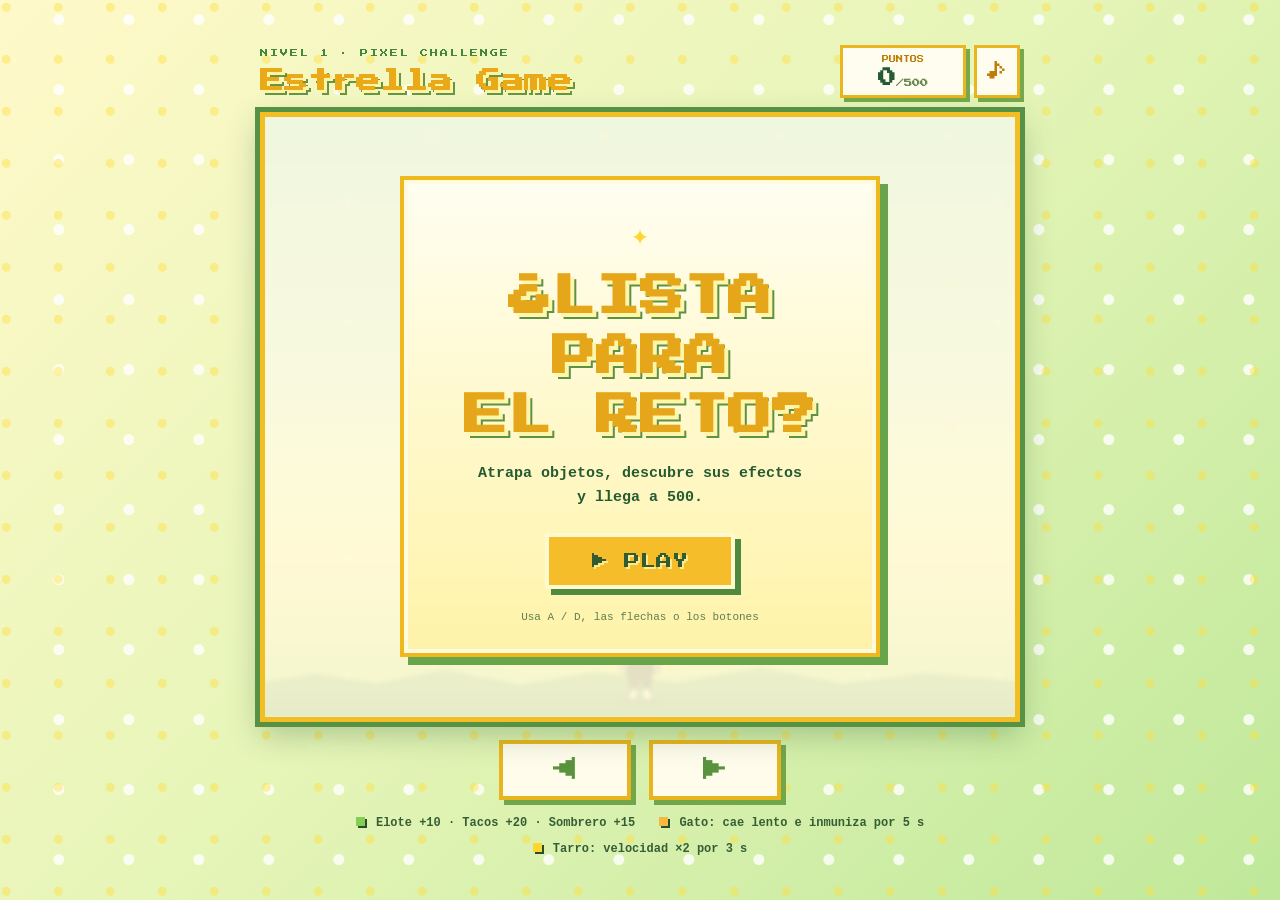
<file: index.html>
<!doctype html>
<html lang="es">
<head>
    <meta charset="UTF-8">
    <meta name="viewport" content="width=device-width, initial-scale=1, maximum-scale=1, user-scalable=no">
    <meta name="theme-color" content="#170f2e">
    <title>La prueba de los 1000</title>
    <link rel="stylesheet" href="style.css">
</head>
<body>
    <main class="game-page">
        <section class="game-container" aria-label="Juego de atrapar objetos">
            <header class="game-header">
                <div>
                    <p id="level-label" class="eyebrow">NIVEL 1 · PIXEL CHALLENGE</p>
                    <h1 id="game-title">Estrella Game</h1>
                </div>
                <div class="hud">
                    <div class="score-box">
                        <span>PUNTOS</span>
                        <strong><span id="score">0</span><small id="score-goal">/500</small></strong>
                    </div>
                    <button id="sound-button" class="sound-button" type="button" aria-label="Silenciar música" aria-pressed="false">♪</button>
                </div>
            </header>

            <div id="game">
                <div class="sky-glow" aria-hidden="true"></div>
                <div class="city" aria-hidden="true"></div>
                <div id="boss" class="boss" aria-hidden="true">
                    <img id="boss-sprite" src="asest/jefa-boca%20cerrada.png" alt="">
                </div>
                <div id="player" aria-label="Personaje de la jugadora">
                    <img id="player-sprite" src="asest/player-idle.png" alt="">
                </div>
                <div id="point-message" aria-live="polite"></div>

                <div id="start-screen" class="screen active">
                    <div class="panel start-panel">
                        <span class="mini-star">✦</span>
                        <h2>¿LISTA PARA<br>EL RETO?</h2>
                        <p>Atrapa objetos, descubre sus efectos<br>y llega a 500.</p>
                        <button id="play-button" class="pixel-button" type="button">▶ PLAY</button>
                        <small>Usa A / D, las flechas o los botones</small>
                    </div>
                </div>

                <div id="intro-screen" class="screen" aria-live="assertive">
                    <p id="intro-text"></p>
                </div>

                <div id="win-screen" class="screen">
                    <div id="defeated-stage" class="final-stage defeated-stage">
                        <img src="asest/jefa%20derrotada.png" alt="Jefa derrotada">
                        <h2>¡JEFA DERROTADA!</h2>
                    </div>
                    <div id="flower-stage" class="final-stage flower-stage">
                        <button id="flower-button" class="flower-button" type="button" aria-label="Abrir la flor">
                            <img id="flower-sprite" src="asest/flor%201.png" alt="Flor amarilla cerrada">
                            <span id="flower-hint">TOCA LA FLOR</span>
                        </button>
                        <p id="gift-message">TE REGALO UNA FLOR<br>QUE NADIE TE A DADO.</p>
                        <button id="restart-button" class="pixel-button final-restart" type="button">JUGAR OTRA VEZ</button>
                    </div>
                </div>

                <div id="lose-screen" class="screen">
                    <div class="panel lose-panel">
                        <span class="lose-icon">×</span>
                        <h2>MAMASTE</h2>
                        <p>La canción terminó antes de llegar a 1000 puntos.</p>
                        <button id="retry-button" class="pixel-button" type="button">INTENTAR OTRA VEZ</button>
                    </div>
                </div>
            </div>

            <div class="controls" aria-label="Controles de movimiento">
                <button id="left-button" type="button" aria-label="Mover a la izquierda">◀</button>
                <button id="right-button" type="button" aria-label="Mover a la derecha">▶</button>
            </div>
            <div class="instructions">
                <span><i class="dot good"></i> Elote +10 · Tacos +20 · Sombrero +15</span>
                <span><i class="dot cat"></i> Gato: cae lento e inmuniza por 5 s</span>
                <span><i class="dot boost"></i> Tarro: velocidad ×2 por 3 s</span>
                <span id="boss-rule" class="boss-rule"><i class="dot computer"></i> Computadora: −20 y lentitud por 5 s</span>
            </div>
        </section>
    </main>

    <audio id="music" src="asest/LATIN%20MAFIA%2C%20Fred%20again..%20-%20Quiereme.mp3" preload="metadata"></audio>
    <script src="game.js"></script>
</body>
</html>
</file>
<file: style.css>
@import url("https://fonts.googleapis.com/css2?family=Press+Start+2P&display=swap");

:root {
    --ink: #170f2e;
    --night: #241640;
    --pink: #f05c8f;
    --gold: #ffd34e;
    --cream: #fff5cf;
    --mint: #6ee7a8;
    --danger: #ff5263;
    --pixel-font: "Press Start 2P", "Courier New", monospace;
}

* { box-sizing: border-box; }
html, body { width: 100%; min-height: 100%; }
body {
    margin: 0;
    color: var(--cream);
    background:
        linear-gradient(rgba(255, 211, 78, .035) 1px, transparent 1px),
        linear-gradient(90deg, rgba(255, 211, 78, .035) 1px, transparent 1px),
        radial-gradient(circle at 50% 0%, #633360 0, #271844 46%, #100c24 100%);
    background-size: 16px 16px, 16px 16px, auto;
    font-family: var(--pixel-font);
    overflow-x: hidden;
}
button { font: inherit; }
.game-page { min-height: 100vh; display: grid; place-items: center; padding: 18px; }
.game-container { width: min(100%, 760px); }
.game-header { display: flex; align-items: flex-end; justify-content: space-between; gap: 18px; margin-bottom: 14px; }
.eyebrow { margin: 0 0 8px; color: var(--pink); font-size: 8px; letter-spacing: 2px; }
.game-header h1 { margin: 0; color: var(--gold); font-size: clamp(15px, 3vw, 24px); line-height: 1.35; text-shadow: 3px 3px 0 #9d3c53; }
.hud { display: flex; align-items: stretch; gap: 8px; flex: 0 0 auto; }
.score-box, .sound-button { border: 3px solid var(--gold); background: var(--ink); color: var(--cream); box-shadow: 4px 4px 0 #7f3454; }
.score-box { min-width: 126px; padding: 8px 12px; text-align: center; }
.score-box > span { display: block; color: var(--gold); font-size: 7px; margin-bottom: 6px; }
.score-box strong { font-size: 18px; }
.score-box small { color: #b8a7c9; font-size: 8px; }
.sound-button { width: 46px; cursor: pointer; color: var(--gold); font-size: 20px; }
.sound-button.muted { color: var(--danger); }

#game {
    position: relative;
    height: min(68vh, 610px);
    min-height: 460px;
    overflow: hidden;
    border: 5px solid var(--gold);
    background: linear-gradient(#19153f 0%, #382358 57%, #813a65 100%);
    box-shadow: 0 0 0 5px #743149, 0 12px 35px rgba(0, 0, 0, .55);
    image-rendering: pixelated;
    touch-action: none;
    isolation: isolate;
}

#game.speed-level-up { animation: speedLevelFlash .7s steps(4, end); }
@keyframes speedLevelFlash {
    0%, 100% { border-color: var(--gold); }
    30%, 70% { border-color: var(--mint); box-shadow: 0 0 20px var(--mint), 0 0 0 5px #743149; }
}
#game::before {
    content: "";
    position: absolute;
    inset: 0;
    z-index: -3;
    background-image:
        radial-gradient(circle, #fff 0 2px, transparent 3px),
        radial-gradient(circle, var(--gold) 0 2px, transparent 3px);
    background-position: 18px 28px, 80px 92px;
    background-size: 130px 118px, 173px 147px;
    opacity: .65;
}
.sky-glow { position: absolute; left: 50%; bottom: 44px; width: 330px; height: 160px; transform: translateX(-50%); border-radius: 50% 50% 0 0; background: radial-gradient(ellipse at bottom, rgba(255, 190, 84, .4), transparent 67%); z-index: -2; }
.city { position: absolute; bottom: 0; left: 0; width: 100%; height: 58px; z-index: -1; background: #160e2a; clip-path: polygon(0 45%, 5% 45%, 5% 18%, 13% 18%, 13% 57%, 18% 57%, 18% 2%, 27% 2%, 27% 38%, 34% 38%, 34% 65%, 41% 65%, 41% 28%, 49% 28%, 49% 53%, 58% 53%, 58% 8%, 66% 8%, 66% 47%, 74% 47%, 74% 20%, 81% 20%, 81% 62%, 88% 62%, 88% 31%, 95% 31%, 95% 50%, 100% 50%, 100% 100%, 0 100%); }

#player { position: absolute; left: 50%; bottom: 11px; width: 68px; height: 100px; transform: translateX(-50%); z-index: 10; }
#player::after { content: ""; position: absolute; left: 10%; right: 10%; bottom: 0; height: 8px; border-radius: 50%; background: rgba(13, 8, 27, .55); z-index: -1; }
#player-sprite { width: 100%; height: 100%; object-fit: contain; object-position: center bottom; image-rendering: pixelated; }

.boss {
    position: absolute;
    left: 50%; top: 8px;
    width: 82px; height: 105px;
    transform: translateX(-50%);
    z-index: 12;
    display: none;
    filter: drop-shadow(4px 5px 0 rgba(17, 8, 28, .7));
    will-change: left;
}
.boss.active { display: block; }
.boss.intro-visible { z-index: 55; animation: bossEntrance .65s steps(6, end) both; }
.boss img { width: 100%; height: 100%; object-fit: contain; object-position: center top; image-rendering: pixelated; }
@keyframes bossEntrance { from { transform: translate(-50%, -130%); } to { transform: translateX(-50%); } }

.computer-projectile {
    position: absolute;
    z-index: 8;
    width: 48px; height: 42px;
    filter: drop-shadow(3px 4px 0 rgba(17, 8, 28, .65));
    will-change: top;
}
.computer-projectile img { width: 100%; height: 100%; object-fit: contain; image-rendering: pixelated; }

.falling-object { position: absolute; z-index: 6; display: grid; place-items: center; filter: drop-shadow(4px 5px 0 rgba(24, 10, 31, .48)); will-change: top; }
.falling-object img { display: block; width: 100%; height: 100%; object-fit: contain; image-rendering: pixelated; pointer-events: none; }
.falling-object.reward { animation: itemBob .65s steps(2, end) infinite; }
.falling-object.effect-object { filter: drop-shadow(0 0 6px rgba(255, 211, 78, .7)) drop-shadow(3px 4px 0 rgba(24, 10, 31, .5)); animation: effectBob .55s steps(2, end) infinite; }
@keyframes itemBob { 50% { transform: rotate(4deg) scale(1.04); } }
@keyframes effectBob { 50% { transform: rotate(-6deg) scale(1.1); } }

#player.speed-boost { filter: drop-shadow(-8px 0 0 rgba(110, 231, 168, .35)) drop-shadow(-15px 0 0 rgba(110, 231, 168, .18)); }
#player.slowed { filter: grayscale(.45) drop-shadow(0 0 7px rgba(82, 172, 255, .8)); }
#player.immune::before {
    content: "";
    position: absolute;
    inset: -8px;
    z-index: -1;
    border: 4px solid var(--mint);
    box-shadow: 0 0 8px var(--mint), inset 0 0 8px var(--gold);
    animation: immunityGlow .4s steps(2, end) infinite;
}
#player.immune #player-sprite { animation: immunitySprite .4s steps(2, end) infinite; }
@keyframes immunityGlow { 50% { border-color: var(--gold); transform: scale(1.08); opacity: .55; } }
@keyframes immunitySprite { 50% { filter: brightness(1.6) saturate(1.35); } }

#point-message { position: absolute; left: 50%; top: 44%; transform: translate(-50%, -50%); z-index: 30; opacity: 0; pointer-events: none; font-size: clamp(20px, 5vw, 38px); text-shadow: 3px 3px 0 var(--ink); }
.points-positive { color: var(--gold); animation: points .65s steps(5, end); }
.points-negative { color: var(--danger); animation: points .65s steps(5, end); }
@keyframes points { 0% { opacity: 1; transform: translate(-50%, 0) scale(.7); } 30% { transform: translate(-50%, -25%) scale(1.2); } 100% { opacity: 0; transform: translate(-50%, -140%) scale(1); } }

.screen { position: absolute; inset: 0; z-index: 50; display: none; place-items: center; padding: 24px; background: rgba(16, 9, 35, .84); backdrop-filter: blur(2px); }
.screen.active { display: grid; }
.panel { width: min(100%, 480px); text-align: center; }
.start-panel { padding: 35px 24px 30px; border: 4px solid var(--gold); background: linear-gradient(#3d2052, #211438); box-shadow: 8px 8px 0 #a13c5d, inset 0 0 0 4px #170f2e; }
.mini-star { display: block; color: var(--gold); font-size: 30px; animation: twinkle .8s steps(2) infinite; }
.start-panel h2, .win-panel h2 { margin: 16px 0; color: var(--gold); font-size: clamp(24px, 6vw, 44px); line-height: 1.35; text-shadow: 4px 4px 0 #9c3659; }
.start-panel p, .win-panel p { margin: 0 auto 24px; font-family: "Courier New", monospace; font-weight: 700; font-size: 15px; line-height: 1.55; }
.start-panel small { display: block; margin-top: 22px; color: #c9b9d6; font-family: "Courier New", monospace; font-size: 11px; }
.pixel-button { min-width: 190px; padding: 16px 18px; border: 4px solid var(--cream); background: var(--pink); color: #fff; cursor: pointer; box-shadow: 6px 6px 0 var(--ink); text-shadow: 2px 2px 0 #8c294a; transition: transform .08s, box-shadow .08s; }
.pixel-button:hover { background: #ff729f; }
.pixel-button:active { transform: translate(5px, 5px); box-shadow: 1px 1px 0 var(--ink); }
.pixel-button:focus-visible, .controls button:focus-visible, .sound-button:focus-visible { outline: 4px solid #fff; outline-offset: 3px; }

#intro-screen { background: rgba(17, 10, 37, .9); }
#intro-screen.boss-intro { background: rgba(17, 10, 37, .76); }
#intro-text { max-width: 650px; margin: 0; color: var(--cream); text-align: center; font-size: clamp(20px, 5.2vw, 42px); line-height: 1.55; text-transform: uppercase; text-shadow: 4px 4px 0 #a13c5d; opacity: 0; }
#intro-text.show { animation: introLine 3s steps(8, end) both; }
#intro-text.go { color: var(--gold); font-size: clamp(54px, 14vw, 108px); animation-duration: 1s; }
@keyframes introLine { 0% { opacity: 0; transform: scale(.65); } 16%, 78% { opacity: 1; transform: scale(1); } 100% { opacity: 0; transform: scale(1.15); } }

.win-panel { animation: winIn .5s steps(5, end) both; }
.win-panel img { display: block; width: min(42vw, 170px); height: 190px; margin: -20px auto -8px; object-fit: contain; image-rendering: pixelated; filter: drop-shadow(5px 6px 0 #170f2e); }
.win-panel h2 { font-size: clamp(24px, 6vw, 40px); }
.final-stage { display: none; width: min(100%, 540px); text-align: center; }
.final-stage.active { display: flex; flex-direction: column; align-items: center; justify-content: center; }
.defeated-stage.active { animation: defeatedPopup 2.35s steps(8, end) both; }
.defeated-stage img { width: min(58vw, 285px); height: min(43vh, 285px); object-fit: contain; image-rendering: pixelated; filter: drop-shadow(7px 8px 0 rgba(73, 80, 31, .35)); }
.defeated-stage h2 { margin: 5px 0 0; color: var(--gold); font-size: clamp(20px, 5vw, 38px); line-height: 1.35; text-shadow: 3px 3px 0 #9f6f16; }
.flower-stage.active { animation: flowerStageIn .55s steps(5, end) both; }
.flower-button { position: relative; width: min(65vw, 290px); height: min(43vh, 285px); padding: 0; border: 0; background: transparent; color: var(--ink); cursor: pointer; }
.flower-button img { width: 100%; height: calc(100% - 34px); object-fit: contain; image-rendering: pixelated; filter: drop-shadow(0 0 9px #fff7a5) drop-shadow(0 0 18px var(--gold)); animation: flowerShine .8s steps(3, end) infinite alternate; }
.flower-button span { display: block; margin-top: 5px; color: var(--leaf); font-size: 10px; animation: hintBlink .8s steps(2, end) infinite; }
.flower-button span.hidden { visibility: hidden; }
.flower-button.opening { cursor: default; }
.flower-button.frame-pop img { animation: flowerFramePop .28s steps(3, end), flowerShine .8s steps(3, end) infinite alternate; }
.flower-button.bloomed img { filter: drop-shadow(0 0 13px #fff) drop-shadow(0 0 25px var(--gold)); animation: finalBloom 1s steps(5, end) infinite alternate; }
#gift-message { max-height: 0; margin: 0; overflow: hidden; opacity: 0; color: var(--leaf-dark); font-size: clamp(14px, 3.5vw, 23px); line-height: 1.6; text-shadow: 2px 2px 0 #fff3a3; }
#gift-message.active { max-height: 130px; margin: 2px 0 18px; opacity: 1; animation: messageReveal .8s steps(6, end) both; }
.final-restart { display: none; }
.final-restart.active { display: inline-block; animation: flowerStageIn .45s steps(4, end) both; }
@keyframes defeatedPopup { 0% { opacity: 0; transform: scale(.2) rotate(-8deg); } 18%, 78% { opacity: 1; transform: scale(1); } 90% { opacity: 1; transform: scale(1.08); } 100% { opacity: 0; transform: scale(.8); } }
@keyframes flowerStageIn { from { opacity: 0; transform: scale(.65); } to { opacity: 1; transform: scale(1); } }
@keyframes flowerShine { to { transform: translateY(-5px) scale(1.04); filter: drop-shadow(0 0 16px #fff) drop-shadow(0 0 28px var(--gold)); } }
@keyframes flowerFramePop { 50% { transform: scale(1.16); } }
@keyframes finalBloom { to { transform: scale(1.06); filter: drop-shadow(0 0 20px #fff) drop-shadow(0 0 34px var(--gold)); } }
@keyframes hintBlink { 50% { opacity: .35; } }
@keyframes messageReveal { from { transform: translateY(18px); } to { transform: translateY(0); } }
.lose-panel h2 { margin: 16px 0; color: var(--danger); font-size: clamp(30px, 8vw, 58px); text-shadow: 4px 4px 0 #671b3b; }
.lose-panel p { margin: 0 auto 25px; max-width: 440px; font-family: "Courier New", monospace; font-weight: 700; line-height: 1.5; }
.lose-icon { display: block; color: var(--danger); font-size: 68px; line-height: 1; text-shadow: 5px 5px 0 #671b3b; }
.confetti { position: absolute; z-index: 45; top: -30px; color: var(--gold); font-style: normal; animation: confettiFall linear forwards; }
.confetti:nth-of-type(3n) { color: var(--pink); }
.confetti:nth-of-type(3n + 1) { color: var(--mint); }
@keyframes confettiFall { to { transform: translateY(700px) rotate(720deg); } }
@keyframes twinkle { 50% { transform: scale(.65); opacity: .65; } }
@keyframes winIn { from { opacity: 0; transform: scale(.6); } to { opacity: 1; transform: scale(1); } }

.controls { display: flex; justify-content: center; gap: 18px; margin-top: 18px; }
.controls button { width: 132px; height: 60px; border: 4px solid var(--gold); background: var(--ink); color: var(--gold); cursor: pointer; font-size: 25px; box-shadow: 5px 5px 0 #743149; touch-action: none; }
.controls button:active { transform: translate(4px, 4px); box-shadow: 1px 1px 0 #743149; }
.instructions { display: flex; justify-content: center; flex-wrap: wrap; gap: 12px 24px; margin-top: 16px; color: #ddd0e7; font-family: "Courier New", monospace; font-size: 12px; font-weight: 700; }
.dot { display: inline-block; width: 9px; height: 9px; margin-right: 4px; box-shadow: 2px 2px 0 var(--ink); }
.dot.good { background: var(--mint); }
.dot.bad { background: var(--danger); }
.dot.cat { background: var(--pink); }
.dot.boost { background: var(--gold); }
.dot.computer { background: #49bfff; }
.boss-rule { display: none; }
.boss-rule.active { display: inline; }

@media (max-width: 600px) {
    .game-page { align-items: start; padding: 10px; }
    .game-header { align-items: center; margin-bottom: 10px; }
    .eyebrow { font-size: 6px; margin-bottom: 5px; }
    .game-header h1 { max-width: 190px; }
    .score-box { min-width: 93px; padding: 7px; }
    .score-box strong { font-size: 15px; }
    .sound-button { width: 40px; }
    #game { height: 66vh; min-height: 430px; border-width: 4px; }
    #player { width: 60px; height: 88px; }
    .start-panel { padding: 26px 15px; }
    .start-panel p { font-size: 13px; }
    .controls { margin-top: 14px; }
    .controls button { flex: 1; max-width: 150px; height: 58px; }
    .instructions { margin-top: 12px; font-size: 11px; }
}
@media (max-height: 720px) and (min-width: 601px) {
    #game { height: 520px; min-height: 420px; }
    .game-page { padding-block: 12px; }
    .controls { margin-top: 12px; }
}
@media (prefers-reduced-motion: reduce) {
    *, *::before, *::after { animation-duration: .01ms !important; animation-iteration-count: 1 !important; }
}

/* Tema primavera y flores amarillas */
:root {
    --ink: #294c2c;
    --night: #32633a;
    --pink: #f6b83f;
    --gold: #ffd52f;
    --cream: #fffbed;
    --mint: #85cd55;
    --leaf: #43863e;
    --leaf-dark: #255b31;
    --danger: #e55748;
}

body {
    color: var(--leaf-dark);
    background:
        radial-gradient(circle at 12% 14%, rgba(255, 222, 55, .42) 0 4px, transparent 5px),
        radial-gradient(circle at 84% 28%, rgba(255, 255, 255, .8) 0 5px, transparent 6px),
        linear-gradient(135deg, #fff9c9 0%, #e6f5b8 48%, #bfe89a 100%);
    background-size: 52px 52px, 70px 70px, auto;
}

.game-header h1 { color: #e9a919; text-shadow: 3px 3px 0 #fff3a4, 5px 5px 0 #659647; }
.eyebrow { color: var(--leaf); }
.score-box, .sound-button { border-color: #eab51e; background: #fffdf0; color: var(--leaf-dark); box-shadow: 4px 4px 0 #76a84d; }
.score-box > span, .sound-button { color: #bc7d09; }
.score-box small { color: #6a8a54; }

#game {
    border-color: #f3bd24;
    background: linear-gradient(#83d8f2 0%, #c9eff0 45%, #fff2a6 72%, #9bd15c 100%);
    box-shadow: 0 0 0 5px #579144, 0 12px 30px rgba(44, 91, 47, .32);
}
#game::before {
    background-image:
        radial-gradient(circle, rgba(255,255,255,.95) 0 2px, transparent 3px),
        radial-gradient(circle, #ffe45d 0 2px, transparent 3px);
    opacity: .8;
}
.sky-glow { background: radial-gradient(ellipse at bottom, rgba(255, 228, 78, .72), transparent 68%); }
.city {
    height: 66px;
    background: linear-gradient(#70b64d, #397c3b);
    clip-path: polygon(0 47%, 7% 35%, 15% 50%, 24% 28%, 34% 52%, 44% 32%, 55% 48%, 66% 25%, 77% 50%, 88% 34%, 100% 46%, 100% 100%, 0 100%);
}
#player::after { background: rgba(41, 76, 44, .3); }
.screen { color: var(--leaf-dark); background: rgba(255, 251, 220, .88); }
.start-panel { border-color: #efb91d; background: linear-gradient(#fffef1, #fff3a8); box-shadow: 8px 8px 0 #68a449, inset 0 0 0 4px #fffbdc; }
.start-panel h2, .win-panel h2 { color: #e5a619; text-shadow: 4px 4px 0 #fff6ac, 6px 6px 0 #5d9146; }
.start-panel small { color: #5e7e50; }
.pixel-button { border-color: #fff9cf; background: #f4bd29; color: #315b31; box-shadow: 6px 6px 0 #4f883f; text-shadow: 2px 2px 0 #ffe98b; }
.pixel-button:hover { background: #ffdc4f; }
#intro-screen { background: rgba(238, 249, 191, .92); }
#intro-screen.boss-intro { background: rgba(238, 249, 191, .8); }
#intro-text { color: var(--leaf-dark); text-shadow: 4px 4px 0 #fff2a1, 6px 6px 0 #78a94e; }
#intro-text.go { color: #e09b12; }
#win-screen { background: radial-gradient(circle at center, rgba(255,255,244,.97), rgba(220,243,169,.94)); }
.controls button { border-color: #e9b51e; background: #fffceb; color: #59933e; box-shadow: 5px 5px 0 #72a64b; }
.controls button:active { box-shadow: 1px 1px 0 #72a64b; }
.instructions { color: #365e35; }
.falling-object { filter: drop-shadow(3px 4px 0 rgba(49, 92, 44, .35)); }
.falling-object.effect-object { filter: drop-shadow(0 0 8px #fff6a1) drop-shadow(3px 4px 0 rgba(49, 92, 44, .32)); }
.boss { filter: drop-shadow(4px 5px 0 rgba(65, 92, 38, .35)); }

@media (max-width: 600px) {
    .defeated-stage img { width: 220px; height: 220px; }
    .flower-button { width: 220px; height: 215px; }
    #gift-message.active { margin-bottom: 10px; }
    .final-restart { padding: 12px 14px; }
}
</file>
